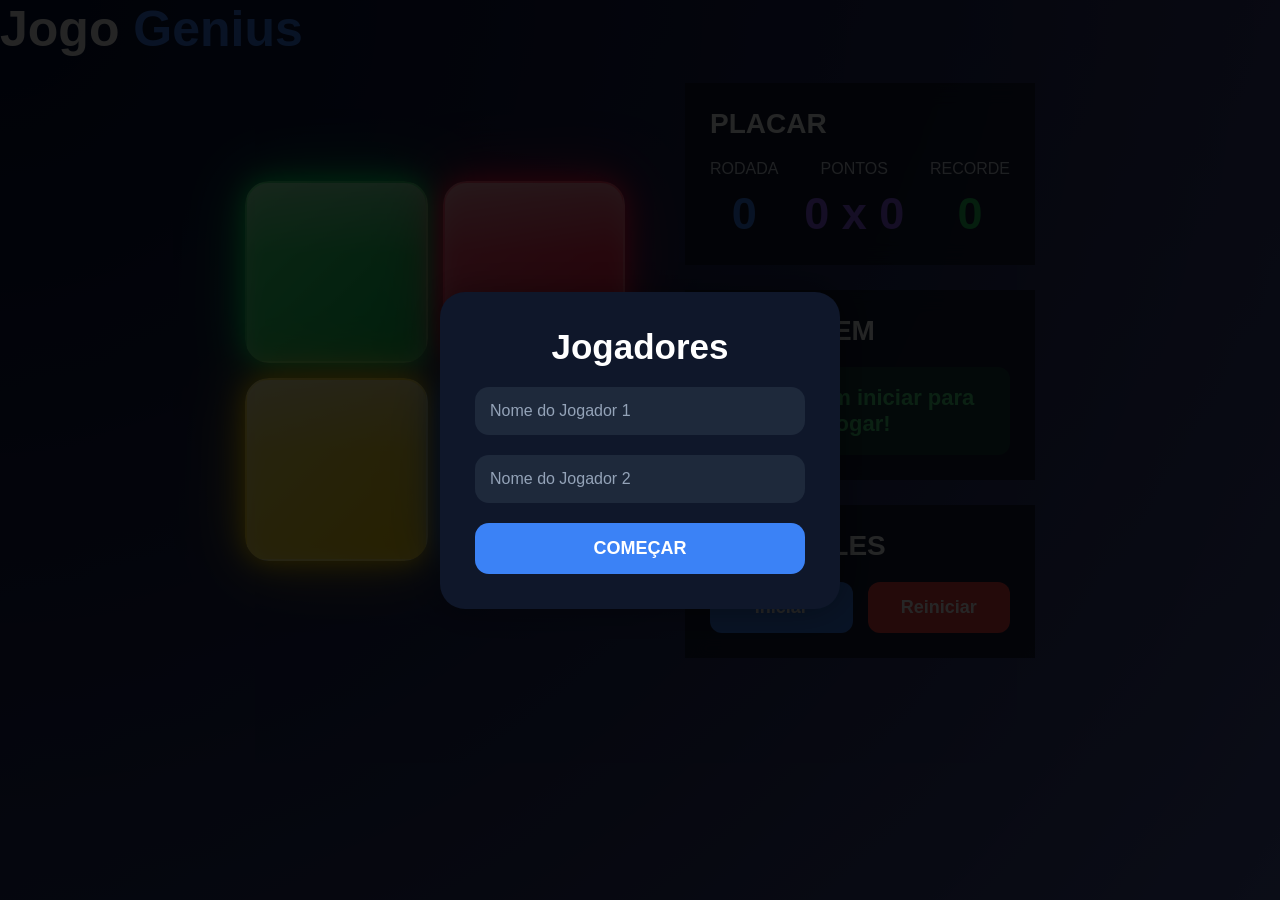
<file: genius/index7.html>
<!DOCTYPE html>
<html lang="pt-BR">
<head>
  <meta charset="UTF-8">
  <meta name="viewport" content="width=device-width, initial-scale=1.0">
  <title>Genius Multiplayer</title>

  <link rel="stylesheet" href="style.css">
</head>

<body>

<h1>Jogo <span>Genius</span></h1>

<div class="container">

  <!-- TABULEIRO -->

  <div class="game-board">

    <div class="color green botao" data-cor="green"></div>

    <div class="color red botao" data-cor="red"></div>

    <div class="color yellow botao" data-cor="yellow"></div>

    <div class="color blue botao" data-cor="blue"></div>

    <!-- CENTRO -->

  </div>

  <!-- PAINEL -->

  <div class="panel">

    <!-- PLACAR -->

    <div class="card">

      <h3>PLACAR</h3>

      <div class="infos">

        <div>
          <p>RODADA</p>
          <span id="round">0</span>
        </div>

        <div>
          <p>PONTOS</p>
          <span id="score">0 x 0</span>
        </div>

        <div>
          <p>RECORDE</p>
          <span id="highScore">0</span>
        </div>

      </div>

    </div>

    <!-- MENSAGEM -->

    <div class="card">

      <h3>MENSAGEM</h3>

      <div class="message" id="message">

        Clique em iniciar para jogar!

      </div>

    </div>

    <!-- BOTÕES -->

    <div class="card">

      <h3>CONTROLES</h3>

      <div class="buttons">

        <button id="startBtn">
          Iniciar
        </button>

        <button id="restartBtn">
          Reiniciar
        </button>

      </div>

    </div>

  </div>

</div>
<!-- PAINEL NOMES -->

<div class="name-panel" id="namePanel">

  <div class="name-box">

    <h2>Jogadores</h2>

    <input
      type="text"
      id="player1"
      placeholder="Nome do Jogador 1"
    >

    <input
      type="text"
      id="player2"
      placeholder="Nome do Jogador 2"
    >

    <button id="playBtn">
      COMEÇAR
    </button>

  </div>

</div>

<script src="script.js"></script>

</body>
</html>
</file>
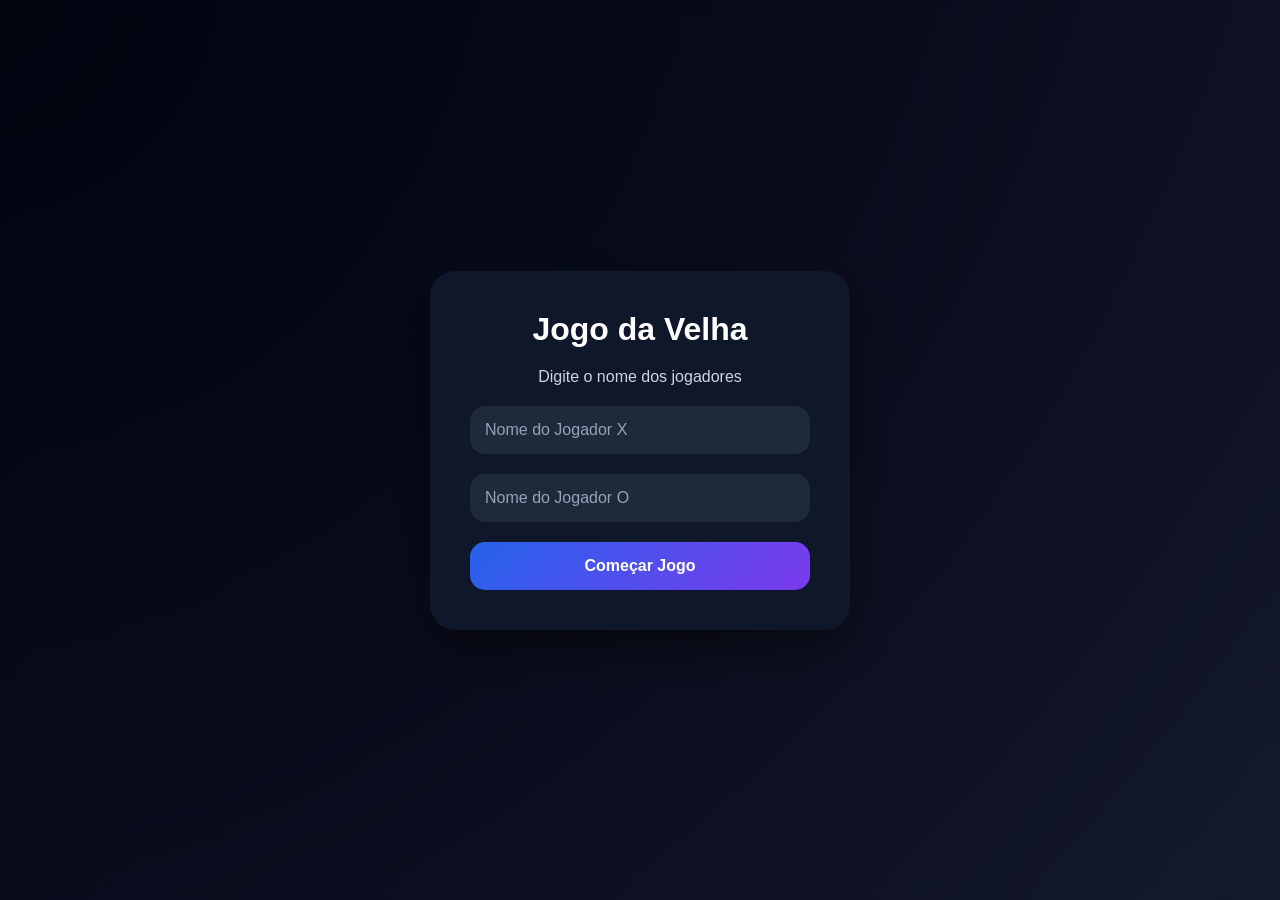
<file: jogodavelha/index2.html>
<!DOCTYPE html>
<html lang="pt-BR">

<head>

    <meta charset="UTF-8">

    <meta name="viewport"
          content="width=device-width, initial-scale=1.0">

    <title>Jogo da Velha</title>

    <link rel="stylesheet"
          href="style.css">

</head>

<body>

    <!-- TELA INICIAL -->
    <div id="inicio">

        <div class="cardInicio">

            <h1>Jogo da Velha</h1>

            <p>
                Digite o nome dos jogadores
            </p>

            <input type="text"
                   id="nome1"
                   placeholder="Nome do Jogador X">

            <input type="text"
                   id="nome2"
                   placeholder="Nome do Jogador O">

            <button onclick="comecarJogo()">

                Começar Jogo

            </button>

        </div>

    </div>

    <!-- JOGO -->
    <div id="jogo"
         style="display:none;">

        <header>

            <h1>Jogo da Velha</h1>

            <p class="subtitulo"
               id="vezJogador">

               Vez do Jogador X

            </p>

        </header>

        <main>

            <!-- PLACAR -->
            <div class="scores">

                <div class="score">

                    <h3 id="jogador1Nome">
                        Jogador X
                    </h3>

                    <p id="scoreX">0</p>

                </div>

                <div class="score">

                    <h3 id="jogador2Nome">
                        Jogador O
                    </h3>

                    <p id="scoreO">0</p>

                </div>

            </div>

            <!-- TABULEIRO -->
            <div class="tabuleiro">

                <button class="casa"
                        onclick="jogar(this,0)">
                </button>

                <button class="casa"
                        onclick="jogar(this,1)">
                </button>

                <button class="casa"
                        onclick="jogar(this,2)">
                </button>

                <button class="casa"
                        onclick="jogar(this,3)">
                </button>

                <button class="casa"
                        onclick="jogar(this,4)">
                </button>

                <button class="casa"
                        onclick="jogar(this,5)">
                </button>

                <button class="casa"
                        onclick="jogar(this,6)">
                </button>

                <button class="casa"
                        onclick="jogar(this,7)">
                </button>

                <button class="casa"
                        onclick="jogar(this,8)">
                </button>

            </div>

            <!-- MENSAGEM -->
            <div class="mensagem">

                <p id="mensagem">
                    Clique em começar
                </p>

            </div>

            <!-- BOTÃO -->
            <button class="reset"
                    onclick="reiniciar()">

                Reiniciar

            </button>

        </main>

    </div>

    <script src="index.js"></script>

</body>

</html>
</file>
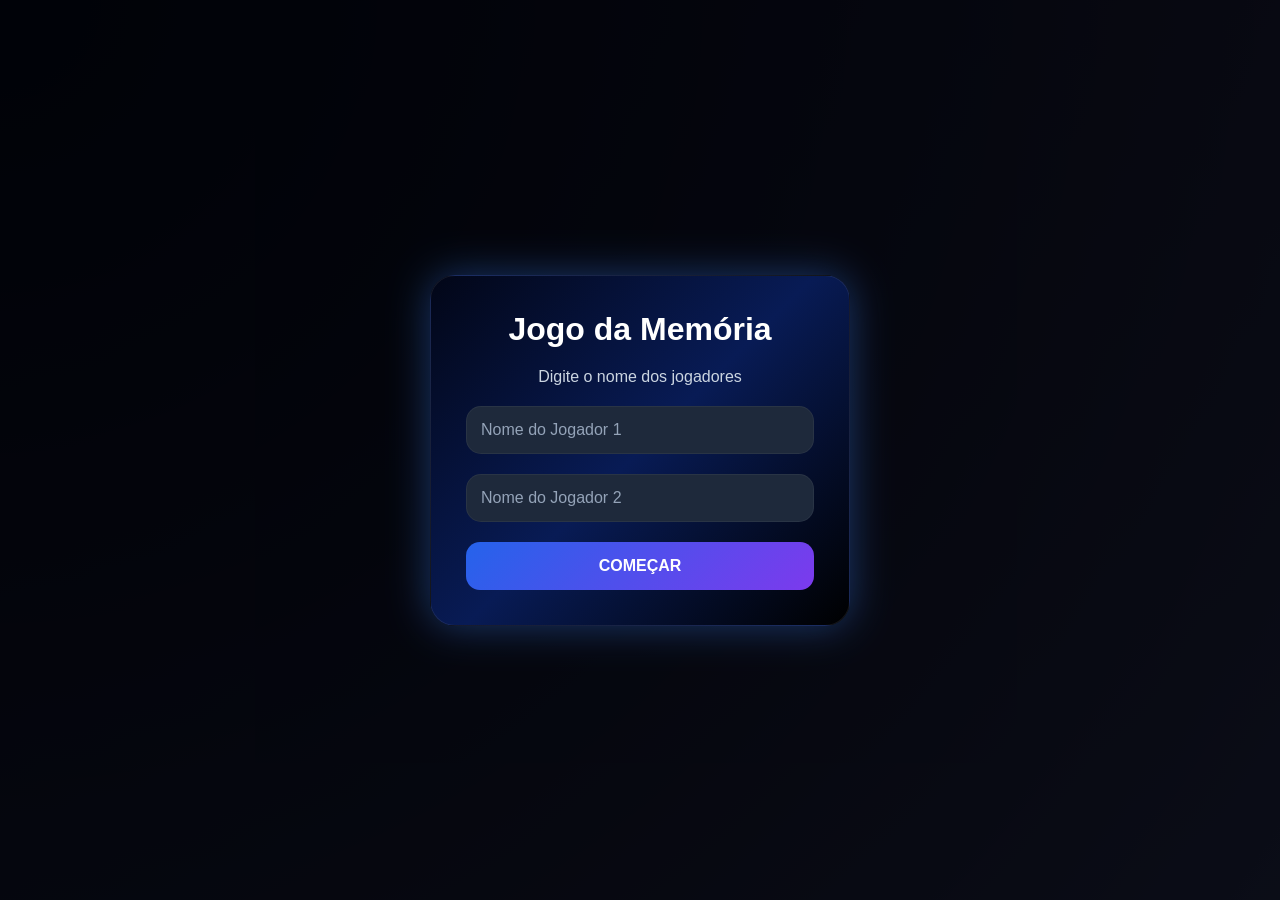
<file: jogomemoria/index3.html>
<!DOCTYPE html>
<html lang="pt-BR">

<head>

  <meta charset="UTF-8" />

  <meta name="viewport"
        content="width=device-width, initial-scale=1.0" />

  <title>Jogo da Memória</title>

  <link rel="stylesheet"
        href="style.css" />

</head>

<body>

  <!-- PAINEL NOMES -->

  <div id="inicio">

    <div class="cardInicio">

      <h1>Jogo da Memória</h1>

      <p>
        Digite o nome dos jogadores
      </p>

      <input
        type="text"
        id="nome1"
        placeholder="Nome do Jogador 1"
      >

      <input
        type="text"
        id="nome2"
        placeholder="Nome do Jogador 2"
      >

      <button onclick="comecarJogo()">

        COMEÇAR

      </button>

    </div>

  </div>

  <!-- JOGO -->

  <div class="container"
       id="jogo"
       style="display:none;">

    <h2>JOGO DA MEMÓRIA</h2>

    <!-- VEZ -->

    <div id="vezJogador">

      Vez do Jogador 1

    </div>

    <!-- PLACAR -->

    <div class="placar">

      <div>

        <h3 id="jogador1Nome">
          Jogador 1
        </h3>

        <span id="score1">0</span>

      </div>

      <div>

        <h3 id="jogador2Nome">
          Jogador 2
        </h3>

        <span id="score2">0</span>

      </div>

    </div>

    <!-- TABULEIRO -->

    <div class="game"></div>

    <!-- MENSAGEM -->

    <div id="mensagem">

      Clique para começar

    </div>

    <!-- BOTÃO -->

    <button class="reset"
            onclick="window.location.reload()">

      Reiniciar

    </button>

  </div>

  <script src="script.js"></script>

</body>

</html>
</file>
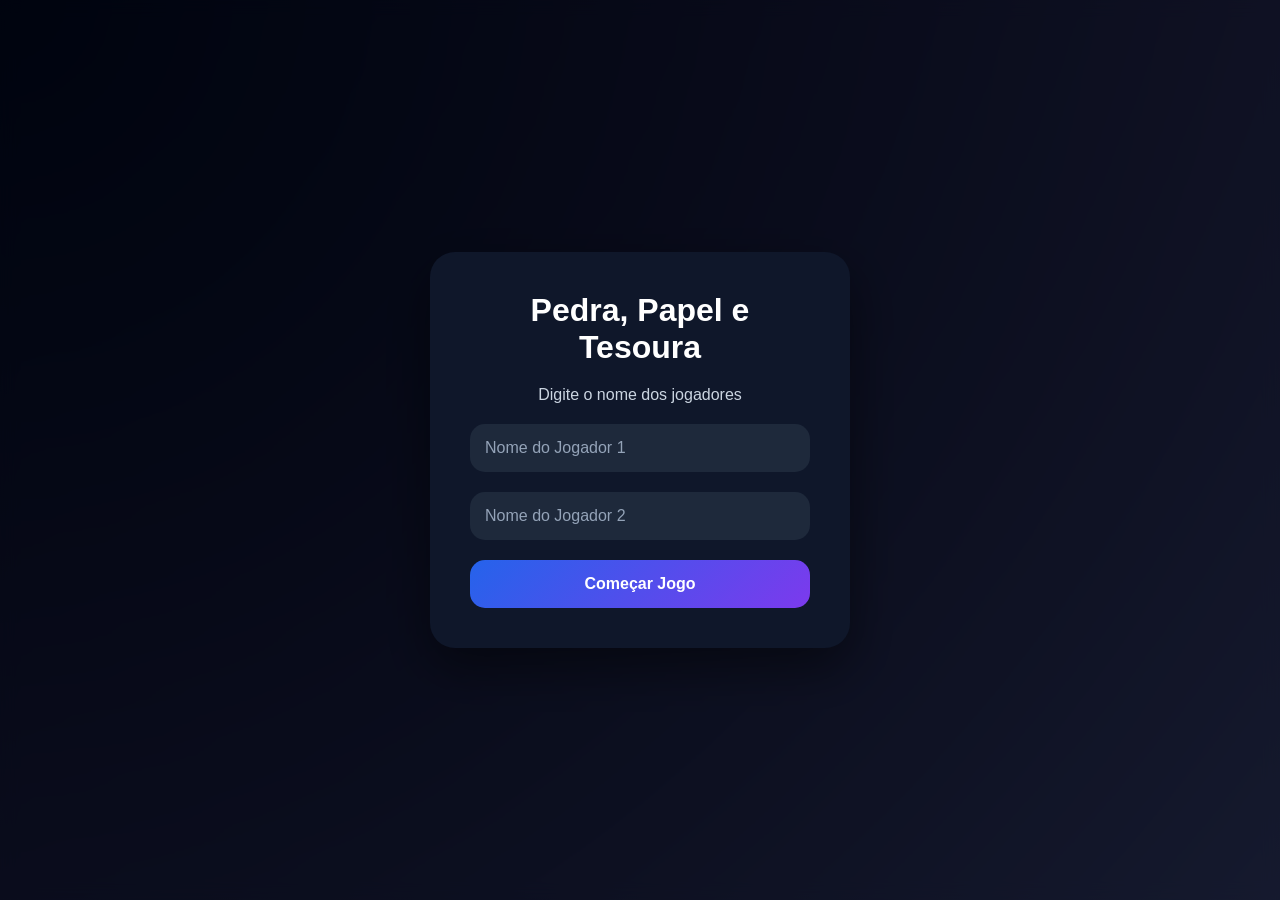
<file: papeltesoura/index4.html>
<!DOCTYPE html>
<html lang="pt-BR">

<head>

    <!-- CONFIGURAÇÕES -->

    <meta charset="UTF-8">

    <meta name="viewport"
          content="width=device-width, initial-scale=1.0">

    <!-- CSS -->

    <link rel="stylesheet"
          href="style.css">

    <!-- TÍTULO -->

    <title>Pedra, Papel e Tesoura</title>

</head>

<body>

    <!-- TELA INICIAL -->

    <div id="inicio">

        <div class="cardInicio">

            <h1>Pedra, Papel e Tesoura</h1>

            <p>
                Digite o nome dos jogadores
            </p>

            <!-- INPUT JOGADOR 1 -->

            <input
                type="text"
                id="nome1"
                placeholder="Nome do Jogador 1"
            >

            <!-- INPUT JOGADOR 2 -->

            <input
                type="text"
                id="nome2"
                placeholder="Nome do Jogador 2"
            >

            <!-- BOTÃO -->

            <button onclick="comecarJogo()">

                Começar Jogo

            </button>

        </div>

    </div>

    <!-- JOGO -->

    <div id="jogo"
         style="display:none;">

        <!-- HEADER -->

        <header>

            <h1>Pedra, Papel e Tesoura</h1>

            <p class="subtitulo"
               id="vezJogador">

                Vez do Jogador 1

            </p>

        </header>

        <!-- MAIN -->

        <main>

            <!-- BOTÕES -->

            <div class="game">

                <!-- PEDRA -->

                <button class="card"
                        onclick="jogar('pedra')">

                    <img
                        src="./pedra2.png"
                        alt="Pedra"
                    >

                    <h2>Pedra</h2>

                </button>

                <!-- PAPEL -->

                <button class="card"
                        onclick="jogar('papel')">

                    <img
                        src="./papel2.png"
                        alt="Papel"
                    >

                    <h2>Papel</h2>

                </button>

                <!-- TESOURA -->

                <button class="card"
                        onclick="jogar('tesoura')">

                    <img
                        src="./tesoura2.png"
                        alt="Tesoura"
                    >

                    <h2>Tesoura</h2>

                </button>

            </div>

            <!-- PLACAR -->

            <div class="scores">

                <!-- JOGADOR 1 -->

                <div class="score">

                    <h3 id="jogador1Nome">

                        Jogador 1

                    </h3>

                    <p id="score1">

                        0

                    </p>

                </div>

                <!-- JOGADOR 2 -->

                <div class="score">

                    <h3 id="jogador2Nome">

                        Jogador 2

                    </h3>

                    <p id="score2">

                        0

                    </p>

                </div>

            </div>

            <!-- RESULTADO -->

            <div class="resultado">

                <!-- RESULTADO JOGADOR 1 -->

                <div class="escolha">

                    <h3 id="nomeResultado1">

                        Jogador 1

                    </h3>

                    <img
                        id="img1"
                        src="./player1.png"
                        alt="Jogador 1"
                    >

                </div>

                <!-- X -->

                <h1>X</h1>

                <!-- RESULTADO JOGADOR 2 -->

                <div class="escolha">

                    <h3 id="nomeResultado2">

                        Jogador 2

                    </h3>

                    <img
                        id="img2"
                        src="./player2.png"
                        alt="Jogador 2"
                    >

                </div>

            </div>

            <!-- MENSAGEM -->

            <div class="mensagem">

                <p id="mensagem">

                    Clique em começar

                </p>

            </div>

            <!-- BOTÃO -->

            <button class="reset"
                    onclick="reiniciar()">

                Reiniciar

            </button>

        </main>

    </div>

    <!-- JAVASCRIPT -->

    <script src="index.js"></script>

</body>

</html>
</file>
<file: genius/style.css>
/* RESET */

*{
  margin:0;
  padding:0;
  box-sizing:border-box;
  font-family:Arial, Helvetica, sans-serif;
}

/* BODY */
body {
  min-height: 100vh;
  font-family: Arial, Helvetica, sans-serif;
  background:
    radial-gradient(circle at top left, #000e33, transparent 100%),
    linear-gradient(500deg, #1e175ce5, #48579b);
  color: #f8fafc;
}

/* TITULO */

h1{
  font-size:50px;
  margin-bottom:25px;
}

h1 span{
  color:#3b82f6;
}

/* CONTAINER */

.container{

  width:100%;
  max-width:1400px;

  display:flex;
  justify-content:center;
  align-items:center;

  gap:60px;

  flex-wrap:wrap;
}

/* blocos */

.game-board{

  width:380px;
  height:380px;

  display:grid;

  grid-template-columns:1fr 1fr;
  grid-template-rows:1fr 1fr;

  gap:15px;
}
/* BOTÕES */

.color{

  cursor:pointer;

  transition:.25s;

  opacity:1;

  border-radius:24px;

  position:relative;

  overflow:hidden;

  border:2px solid rgba(255,255,255,.15);

  backdrop-filter:blur(5px);

  box-shadow:
  inset 0 4px 10px rgba(255,255,255,.15),
  inset 0 -8px 20px rgba(0,0,0,.35),
  0 0 25px rgba(255,255,255,.08);
}

/* BRILHO POR CIMA */

.color::before{

  content:"";

  position:absolute;

  inset:0;

  background:
  linear-gradient(
    180deg,
    rgba(255,255,255,.35),
    transparent 40%
  );

  pointer-events:none;
}

/* HOVER */

.color:hover{

  transform:scale(1.03);

  filter:brightness(1.15);

  box-shadow:
  0 0 40px rgba(255,255,255,.2);
}

/* VERDE */
/* VERDE */

.green{

  background:
  linear-gradient(
    135deg,
    #4dff88,
    #00c853
  );

  box-shadow:
  0 0 25px #00ff6a,
  0 0 60px rgba(0,255,106,.8),
  inset 0 0 20px rgba(255,255,255,.25);
}

/* VERMELHO */

.red{

  background:
  linear-gradient(
    135deg,
    #ff5c7a,
    #ff1744
  );

  box-shadow:
  0 0 25px #ff1744,
  0 0 60px rgba(255,23,68,.8),
  inset 0 0 20px rgba(255,255,255,.25);
}

/* AMARELO */

.yellow{

  background:
  linear-gradient(
    135deg,
    #fff176,
    #ffd600
  );

  box-shadow:
  0 0 25px #ffd600,
  0 0 60px rgba(255,214,0,.8),
  inset 0 0 20px rgba(255,255,255,.25);
}

/* AZUL */

.blue{

  background:
  linear-gradient(
    135deg,
    #66a6ff,
    #2979ff
  );

  box-shadow:
  0 0 25px #2979ff,
  0 0 60px rgba(41,121,255,.8),
  inset 0 0 20px rgba(255,255,255,.25);
}
/* BOTÃO ACESO */

.active{

  transform:scale(1.07);

  filter:
  brightness(2)
  saturate(2);

  box-shadow:
  0 0 35px white,
  0 0 80px currentColor,
  0 0 120px currentColor;
}
/* ATIVO */

.active{

  filter:brightness(2);

  transform:scale(1.04);
}
 
/* cards de pontuação*/
.panel{

  width:350px;

  display:flex;
  flex-direction:column;

  gap:25px;
}
.card{

  background:rgba(15,23,42,.8);

  border:1px transparent rgba(255,255,255,.08);

  border-radius:transparent;

  padding:25px;

  backdrop-filter:blur(10px);
}

.card h3{
  margin-bottom:20px;
  font-size:28px;
}

/* INFORMAÇÕES */

.infos{

  display:flex;
  justify-content:space-between;

  text-align:center;
}

.infos p{
  color:#cbd5e1;
  margin-bottom:10px;
}

.infos span{
  font-size:45px;
  font-weight:bold;
}

/* CORES DOS TEXTOS */

#round{
  color:#3b82f6;
}

#score{
  color:#8b5cf6;
}

#highScore{
  color:#22c55e;
}

/* MENSAGEM */

.message{

  padding:18px;

  border-radius:12px;

  text-align:center;

  font-size:22px;

  font-weight:bold;

  background:rgba(34,197,94,.2);

  color:#4ade80;
}

/* BOTÕES */

.buttons{

  display:flex;

  gap:15px;

  flex-wrap:wrap;
}

button{

  flex:1;

  border:none;

  padding:15px;

  border-radius:12px;

  font-size:18px;

  font-weight:bold;

  cursor:pointer;

  transition:.2s;
}

button:hover{
  transform:scale(1.04);
}

/* BOTÃO INICIAR */

#startBtn{
  background:#3b82f6;
  color:white;
}

/* BOTÃO REINICIAR */

#restartBtn{
  background:#ef4444;
  color:white;
}

/* RESPONSIVO */

@media(max-width:700px){

  h1{
    font-size:38px;
    text-align:center;
  }

  .game-board{
    width:320px;
    height:320px;
  }

  .panel{
    width:100%;
  }

  .infos span{
    font-size:30px;
  }
}


/* PAINEL NOMES */

.name-panel{

  position:fixed;

  inset:0;

  background:rgba(0,0,0,.85);

  display:flex;

  justify-content:center;
  align-items:center;

  z-index:9999;
}

/* card de iniciar para os nomes */
.name-box{

  width:90%;
  max-width:400px;

  background:#0f172a;

  padding:35px;

  border-radius:25px;

  display:flex;
  flex-direction:column;

  gap:20px;

  box-shadow:
  0 0 40px rgba(0, 0, 0, 0.4);
}
/* TITULO */

.name-box h2{

  text-align:center;

  font-size:35px;

  color:white;
}

/* INPUTS */

.name-box input{

  width:100%;

  padding:15px;

  border:none;

  border-radius:14px;

  background:#1e293b;

  color:white;

  font-size:16px;

  outline:none;
}

.name-box input::placeholder{

  color:#94a3b8;
}

/* BOTÃO */

#playBtn{

  background:#3b82f6;

  color:white;

  border:none;

  padding:15px;

  border-radius:14px;

  font-size:18px;

  font-weight:bold;

  cursor:pointer;

  transition:.2s;
}

#playBtn:hover{

  transform:scale(1.03);

  filter:brightness(1.1);
}
</file>
<file: jogodavelha/style.css>
/* RESET */
*{
    margin:0;
    padding:0;
    box-sizing:border-box;
    font-family:Arial, Helvetica, sans-serif;
}

/* BODY */
body {
  min-height: 100vh;
  font-family: Arial, Helvetica, sans-serif;
  background:
    radial-gradient(circle at top left, #000e33, transparent 100%),
    linear-gradient(500deg, #1e175ce5, #48579b);
  color: #f8fafc;
}


/* TELA INICIAL */
#inicio{
    position:fixed;

    top:0;
    left:0;

    width:100%;
    height:100%;

    display:flex;
    justify-content:center;
    align-items:center;

    background:rgba(0,0,0,0.7);

    backdrop-filter:blur(8px);

    z-index:999;
}

/* CARD INICIAL */
.cardInicio{
    width:90%;
    max-width:420px;

    background:#0f172a;

    padding:40px;

    border-radius:25px;

    display:flex;
    flex-direction:column;

    gap:20px;

    text-align:center;

    box-shadow:
        0 20px 50px rgba(0,0,0,0.45);
}

/* TÍTULO */
.cardInicio h1{
    font-size:2rem;

    color:white;
}

/* TEXTO */
.cardInicio p{
    color:#cbd5e1;
}

/* INPUT */
.cardInicio input{
    padding:15px;

    border:none;

    border-radius:15px;

    outline:none;

    background:#1e293b;

    color:white;

    font-size:1rem;
}

/* PLACEHOLDER */
.cardInicio input::placeholder{
    color:#94a3b8;
}

/* BOTÃO */
.cardInicio button{
    padding:15px;

    border:none;

    border-radius:15px;

    background:
        linear-gradient(
            135deg,
            #2563eb,
            #7c3aed
        );

    color:white;

    font-size:1rem;

    font-weight:bold;

    cursor:pointer;

    transition:0.3s;
}

/* HOVER */
.cardInicio button:hover{
    transform:translateY(-4px);

    box-shadow:
        0 15px 35px rgba(37,99,235,0.35);
}

/* HEADER */
header{
    width:100%;

    text-align:center;

    padding:40px 20px;
}

/* TÍTULO */
.header h1{
    font-size:2.7rem;

    margin-bottom:10px;
}

/* SUBTÍTULO */
.subtitulo{
    color:#cbd5e1;

    font-size:1rem;
}

/* MAIN */
main{
    width:100%;
    max-width:900px;

    margin:auto;

    padding:20px;

    display:flex;
    flex-direction:column;
    align-items:center;

    gap:30px;
}

/* PLACAR */
.scores{
    width:100%;
    max-width:500px;

    display:flex;

    gap:20px;
}

/* SCORE */
.score{
    flex:1;

    background:#0f172a;

    padding:25px;

    border-radius:20px;

    text-align:center;

    box-shadow:
        0 10px 25px rgba(0,0,0,0.25);
}

/* NOME */
.score h3{
    color:#cbd5e1;

    margin-bottom:10px;
}

/* PONTOS */
.score p{
    font-size:2rem;

    font-weight:bold;
}

/* TABULEIRO */
.tabuleiro{
    display:grid;

    grid-template-columns:
        repeat(3,120px);

    gap:0;

    margin-top:20px;
}

/* CASAS */
.casa{
    width:120px;
    height:120px;

    background:transparent;

    color:white;

    font-size:3rem;

    font-weight:bold;

    cursor:pointer;

    transition:0.2s;

    border:none;

    display:flex;
    justify-content:center;
    align-items:center;

    /* LINHAS */
    border-right:4px solid white;
    border-bottom:4px solid white;
}

/* REMOVER DIREITA */
.casa:nth-child(3),
.casa:nth-child(6),
.casa:nth-child(9){
    border-right:none;
}

/* REMOVER BAIXO */
.casa:nth-child(7),
.casa:nth-child(8),
.casa:nth-child(9){
    border-bottom:none;
}

/* HOVER */
.casa:hover{
    background:rgba(255,255,255,0.08);
}

/* MENSAGEM */
.mensagem{
    width:100%;
    max-width:500px;

    background:#0f172a;

    padding:20px;

    border-radius:18px;

    text-align:center;

    box-shadow:
        0 10px 25px rgba(0,0,0,0.25);
}

/* TEXTO */
.mensagem p{
    font-size:1.1rem;

    color:#e2e8f0;
}

/* BOTÃO RESET */
.reset{
    padding:15px 30px;

    border:none;

    border-radius:18px;

    background:
        linear-gradient(
            135deg,
            #2563eb,
            #7c3aed
        );

    color:white;

    font-size:1rem;

    font-weight:bold;

    cursor:pointer;

    transition:0.3s;

    box-shadow:
        0 15px 35px rgba(37,99,235,0.35);
}

/* HOVER RESET */
.reset:hover{
    transform:translateY(-5px);

    box-shadow:
        0 20px 45px rgba(37,99,235,0.45);
}

/* RESPONSIVO */
@media(max-width:600px){

    header h1{
        font-size:2rem;
    }

    .scores{
        flex-direction:column;
    }

    .tabuleiro{
        grid-template-columns:
            repeat(3,90px);
    }

    .casa{
        width:90px;
        height:90px;

        font-size:2.3rem;
    }

}
</file>
<file: jogomemoria/style.css>
/* RESET GERAL */
*{
  margin:0;
  padding:0;
  box-sizing:border-box;
  font-family: Arial, Helvetica, sans-serif;
}

/* FUNDO */
body {
  min-height: 100vh;
  background:
    radial-gradient(circle at top left, #000e33, transparent 100%),
    linear-gradient(500deg, #1e175ce5, #48579b);
  color: #f8fafc;

  display:flex;
  justify-content:center;
  align-items:center;

  padding:20px;
}

/* CONTAINER PRINCIPAL */
.container{
  position:relative;

  width:100%;
  max-width:550px;

  display:flex;
  flex-direction:column;
  align-items:center;

  gap:30px;

  padding:40px;

  background:rgba(15, 23, 42, 0.88);

  border:1px solid rgba(148, 163, 184, 0.2);

  border-radius:24px;

  box-shadow:
    0 20px 50px rgba(0,0,0,0.35);

  backdrop-filter: blur(10px);
}

/* TITULO */
h2{
  font-size:2.4rem;
  text-align:center;
  color:#f8fafc;
  text-transform:uppercase;
  letter-spacing:2px;
}

/* BOTÃO */
.reset{
  width:100%;

  padding:15px 20px;

  border:none;
  border-radius:16px;

  background:
    linear-gradient(
      135deg,
      #2563eb,
      #7c3aed
    );

  color:white;

  font-size:1rem;
  font-weight:bold;
  letter-spacing:1px;

  cursor:pointer;

  transition:0.3s;
}

/* HOVER BOTÃO */
.reset:hover{
  transform:translateY(-3px);

  box-shadow:
    0 12px 30px rgba(37,99,235,0.35);
}

/* ÁREA DO JOGO */
.game{
  width:100%;

  display:grid;

  grid-template-columns:
    repeat(4,1fr);

  gap:15px;
}

/* CARTAS */
.item{
  position:relative;

  aspect-ratio:1/1;

  display:flex;
  justify-content:center;
  align-items:center;

  font-size:2.5rem;

  background:rgba(255,255,255,0.08);

  border:1px solid rgba(255,255,255,0.1);

  border-radius:18px;

  cursor:pointer;

  overflow:hidden;

  transition:0.3s;
}

/* HOVER CARTAS */
.item:hover{
  transform:translateY(-5px);

  box-shadow:
    0 10px 25px rgba(0,0,0,0.35);
}

/* FRENTE DA CARTA */
.item::after{
  content:"";

  position:absolute;
  inset:0;

  border-radius:18px;

  background:
    linear-gradient(
      135deg,
      #2563eb,
      #7c3aed
    );

  transition:0.5s;

  transform:rotateY(0deg);

  backface-visibility:hidden;
}

/* CARTA ABERTA */
.boxOpen::after,
.boxMatch::after{
  transform:rotateY(180deg);
}

/* PAINEL INICIAL */
#inicio{

  position:fixed;

  inset:0;

  background:rgba(0,0,0,.85);

  display:flex;

  justify-content:center;
  align-items:center;

  z-index:9999;
}

/* CARD INICIAL */
.cardInicio{

  width:90%;
  max-width:420px;

  background:
    linear-gradient(
      135deg,
      #020617,
      #081b55,
      #000000
    );

  border:1px solid rgba(255,255,255,.08);

  padding:35px;

  border-radius:25px;

  display:flex;
  flex-direction:column;

  gap:20px;

  text-align:center;

  box-shadow:
    0 0 40px rgba(59,130,246,.4);
}

/* TITULO CARD */
.cardInicio h1{

  color:white;

  font-size:2rem;
}

/* TEXTO */
.cardInicio p{

  color:#cbd5e1;
}

/* INPUTS */
.cardInicio input{

  width:100%;

  padding:15px;

  border:none;

  border-radius:15px;

  outline:none;

  background:#1e293b;

  color:white;

  font-size:1rem;

  transition:.3s;

  box-shadow:
    inset 0 0 0 1px rgba(255,255,255,.05);
}

/* PLACEHOLDER */
.cardInicio input::placeholder{

  color:#94a3b8;
}

/* INPUT FOCUS */
.cardInicio input:focus{

  border:1px solid #0e1d4d;

  box-shadow:
    0 0 15px rgba(0, 0, 0, 0.35);

  background:#0f172a;
}

/* BOTÃO INICIAL */
.cardInicio button{

  border:none;

  padding:15px;

  border-radius:14px;

  background:
    linear-gradient(
      135deg,
      #2563eb,
      #7c3aed
    );

  color:white;

  font-size:1rem;

  font-weight:bold;

  cursor:pointer;

  transition:.3s;
}

/* HOVER BOTÃO */
.cardInicio button:hover{

  transform:translateY(-4px);

  box-shadow:
    0 15px 35px rgba(37,99,235,.35);
}

/* PLACAR */
.placar{

  width:100%;

  display:flex;

  justify-content:space-around;

  align-items:center;

  color:white;

  font-size:1.1rem;

  font-weight:bold;
}

/* VEZ DO JOGADOR */
#vezJogador{

  font-size:1.2rem;

  color:#cbd5e1;

  text-align:center;
}

/* MENSAGEM */
#mensagem{

  text-align:center;

  font-size:1.1rem;

  color:#e2e8f0;
}

/* RESPONSIVO */
@media(max-width:600px){

  .container{
    padding:25px;
    gap:20px;
  }

  h2{
    font-size:1.8rem;
  }

  .game{
    gap:10px;
  }

  .item{
    font-size:2rem;
    border-radius:14px;
  }

  .reset{
    padding:13px;
    font-size:0.95rem;
  }
}
</file>
<file: papeltesoura/style.css>
/* RESET */
*{
    margin:0;
    padding:0;
    box-sizing:border-box;
    font-family:Arial, Helvetica, sans-serif;
}

/* BODY */
body {
  min-height: 100vh;
  font-family: Arial, Helvetica, sans-serif;
  background:
    radial-gradient(circle at top left, #000e33, transparent 100%),
    linear-gradient(500deg, #1e175ce5, #48579b);
  color: #f8fafc;
}


/* TELA INICIAL */
#inicio{
    position:fixed;

    top:0;
    left:0;

    width:100%;
    height:100%;

    display:flex;
    justify-content:center;
    align-items:center;

    background:rgba(0,0,0,0.7);

    backdrop-filter:blur(8px);

    z-index:999;
}

/* CARD INICIAL */
.cardInicio{
    width:90%;
    max-width:420px;

    background:#0f172a;

    padding:40px;

    border-radius:25px;

    display:flex;
    flex-direction:column;

    gap:20px;

    text-align:center;

    box-shadow:
        0 20px 50px rgba(0,0,0,0.45);
}

/* TÍTULO */
.cardInicio h1{
    font-size:2rem;

    color:white;
}

/* TEXTO */
.cardInicio p{
    color:#cbd5e1;
}

/* INPUTS */
.cardInicio input{
    padding:15px;

    border:none;

    border-radius:15px;

    font-size:1rem;

    outline:none;

    background:#1e293b;

    color:white;
}

/* PLACEHOLDER */
.cardInicio input::placeholder{
    color:#94a3b8;
}

/* BOTÃO COMEÇAR */
.cardInicio button{
    padding:15px;

    border:none;

    border-radius:15px;

    background:
        linear-gradient(
            135deg,
            #2563eb,
            #7c3aed
        );

    color:white;

    font-size:1rem;

    font-weight:bold;

    cursor:pointer;

    transition:0.3s;
}

/* HOVER */
.cardInicio button:hover{
    transform:translateY(-4px);

    box-shadow:
        0 15px 35px rgba(37,99,235,0.35);
}

/* HEADER */
header{
    width:100%;

    text-align:center;

    padding:40px 20px;
}

/* TÍTULO */
header h1{
    font-size:2.7rem;

    margin-bottom:10px;
}

/* SUBTÍTULO */
.subtitulo{
    color:#cbd5e1;

    font-size:1rem;
}

/* MAIN */
main{
    width:100%;
    max-width:1200px;

    margin:auto;

    padding:20px;

    display:flex;
    flex-direction:column;
    align-items:center;

    gap:35px;
}

/* ÁREA DO JOGO */
.game{
    width:100%;

    display:grid;

    grid-template-columns:repeat(3,1fr);

    gap:25px;
}

/* CARTAS */

/* HOVER CARTA */
.card:hover{
    transform:
        translateY(-6px)
        scale(1.03);
}

/* IMAGEM CARTA */
.card img,
.escolha img{

    width:120px;
    height:120px;

    object-fit:contain;

    background:transparent;

    border:none;

    filter:
      drop-shadow(0 0 0 transparent);

    mix-blend-mode:multiply;
}
.card img{
    width:120px;
    height:120px;

    object-fit:contain;
}

/* TEXTO CARTA */
.card h2{
    font-size:1.5rem;
}

/* PLACAR */
.scores{
    width:100%;
    max-width:550px;

    display:flex;

    gap:20px;
}

/* CARD PLACAR */
.score{
    flex:1;

    background:#0f172a;

    padding:25px;

    border-radius:20px;

    text-align:center;

    box-shadow:
        0 10px 25px rgba(0,0,0,0.25);
}

/* NOME */
.score h3{
    color:#cbd5e1;

    margin-bottom:10px;
}

/* PONTOS */
.score p{
    font-size:2rem;

    font-weight:bold;
}

/* RESULTADO */
.resultado{
    width:100%;

    display:flex;
    justify-content:center;
    align-items:center;

    flex-wrap:wrap;

    gap:30px;
}

/* ESCOLHA */
.escolha{
    background:#0f172a;

    padding:25px;

    border-radius:20px;

    text-align:center;

    min-width:220px;

    box-shadow:
        0 15px 35px rgba(0,0,0,0.25);
}

/* NOME RESULTADO */
.escolha h3{
    margin-bottom:15px;

    color:#93c5fd;
}

/* IMAGEM RESULTADO */
.escolha img{
    width:120px;
    height:120px;

    object-fit:contain;
}

/* X */
.resultado h1{
    font-size:4rem;
}

/* MENSAGEM */
.mensagem{
    width:100%;
    max-width:600px;

    background:#0f172a;

    padding:20px;

    border-radius:18px;

    text-align:center;

    box-shadow:
        0 10px 25px rgba(0,0,0,0.25);
}

/* TEXTO MENSAGEM */
.mensagem p{
    font-size:1.1rem;

    color:#e2e8f0;
}

/* BOTÃO RESET */


/* HOVER RESET */
.reset:hover{
    transform:translateY(-5px);

    box-shadow:
        0 20px 45px rgba(37,99,235,0.45);
}

/* RESPONSIVIDADE */
@media(max-width:900px){

    .game{
        grid-template-columns:1fr;
    }

    .resultado{
        flex-direction:column;
    }

    .resultado h1{
        font-size:3rem;
    }

}

@media(max-width:600px){

    header h1{
        font-size:2rem;
    }

    .card img,
    .escolha img{
        width:90px;
        height:90px;
    }

    .card h2{
        font-size:1.2rem;
    }

    .scores{
        flex-direction:column;
    }

    .escolha{
        min-width:100%;
    }

}
</file>
